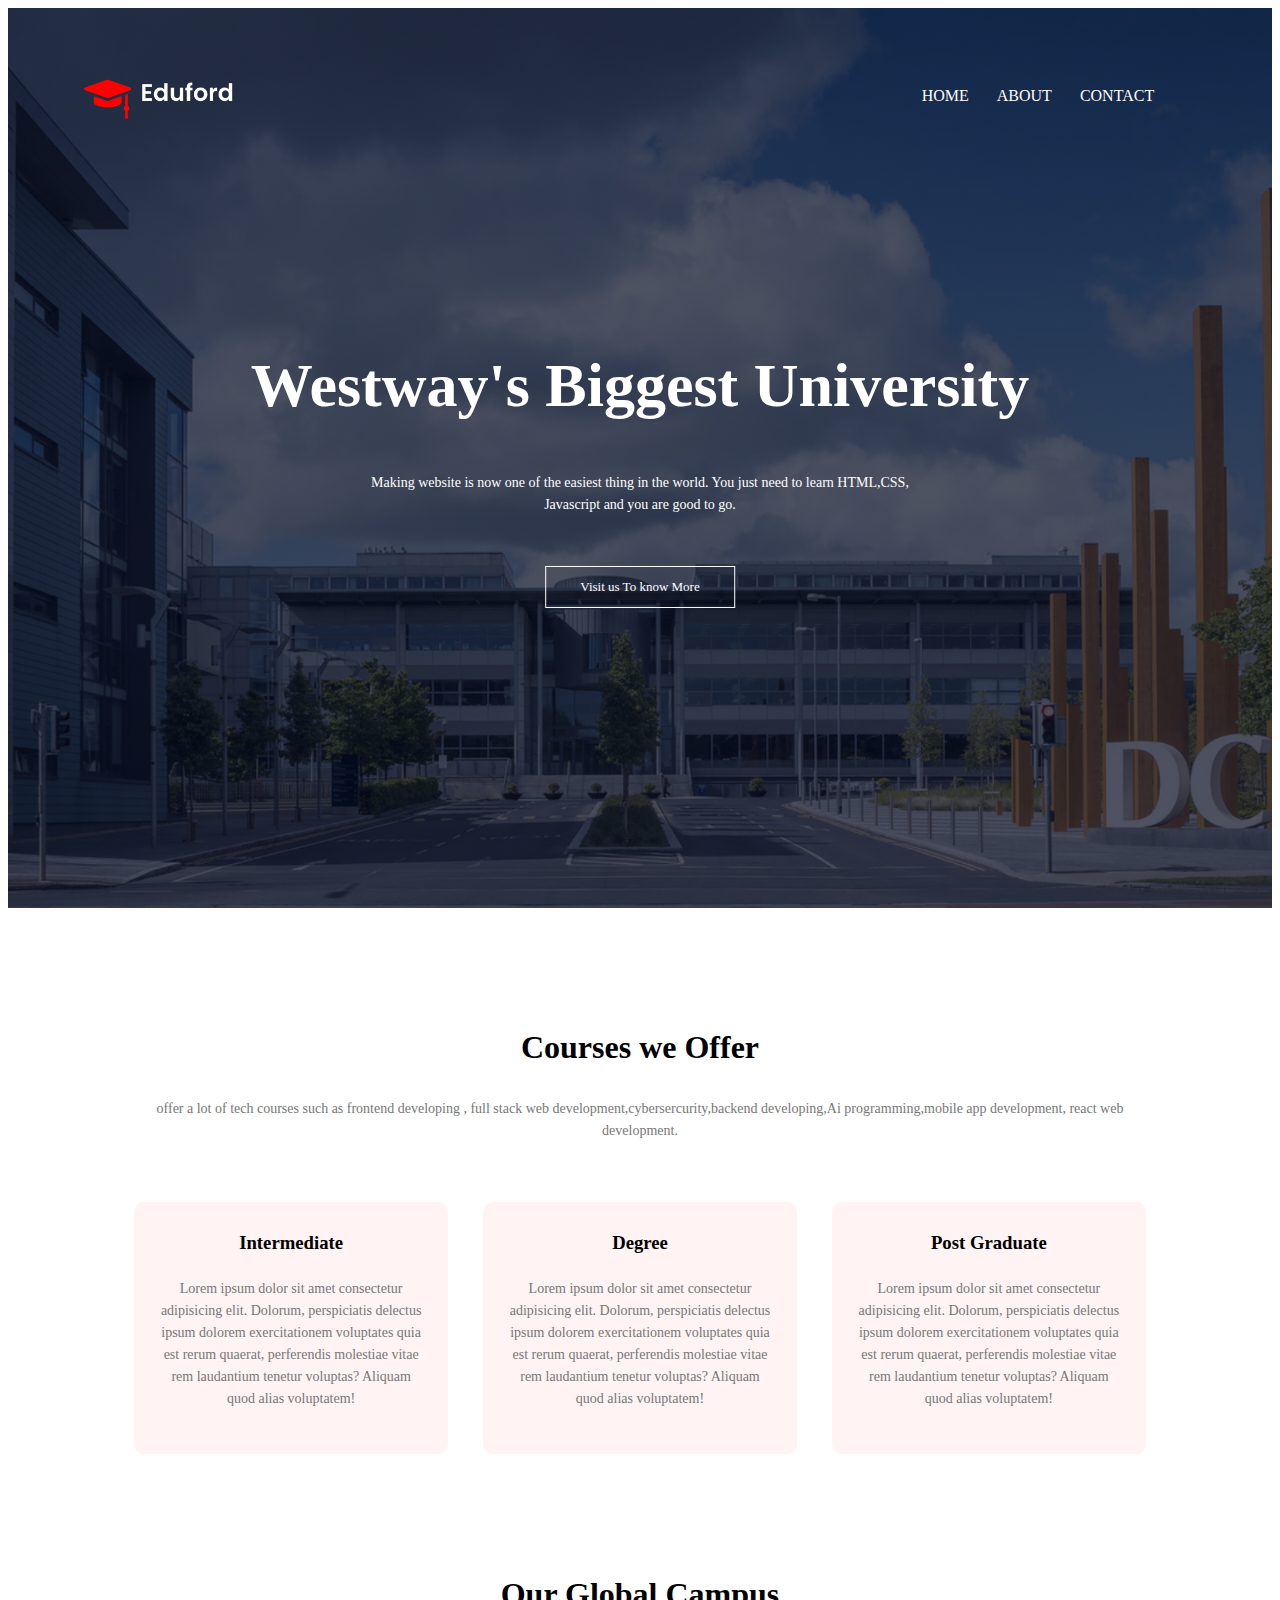
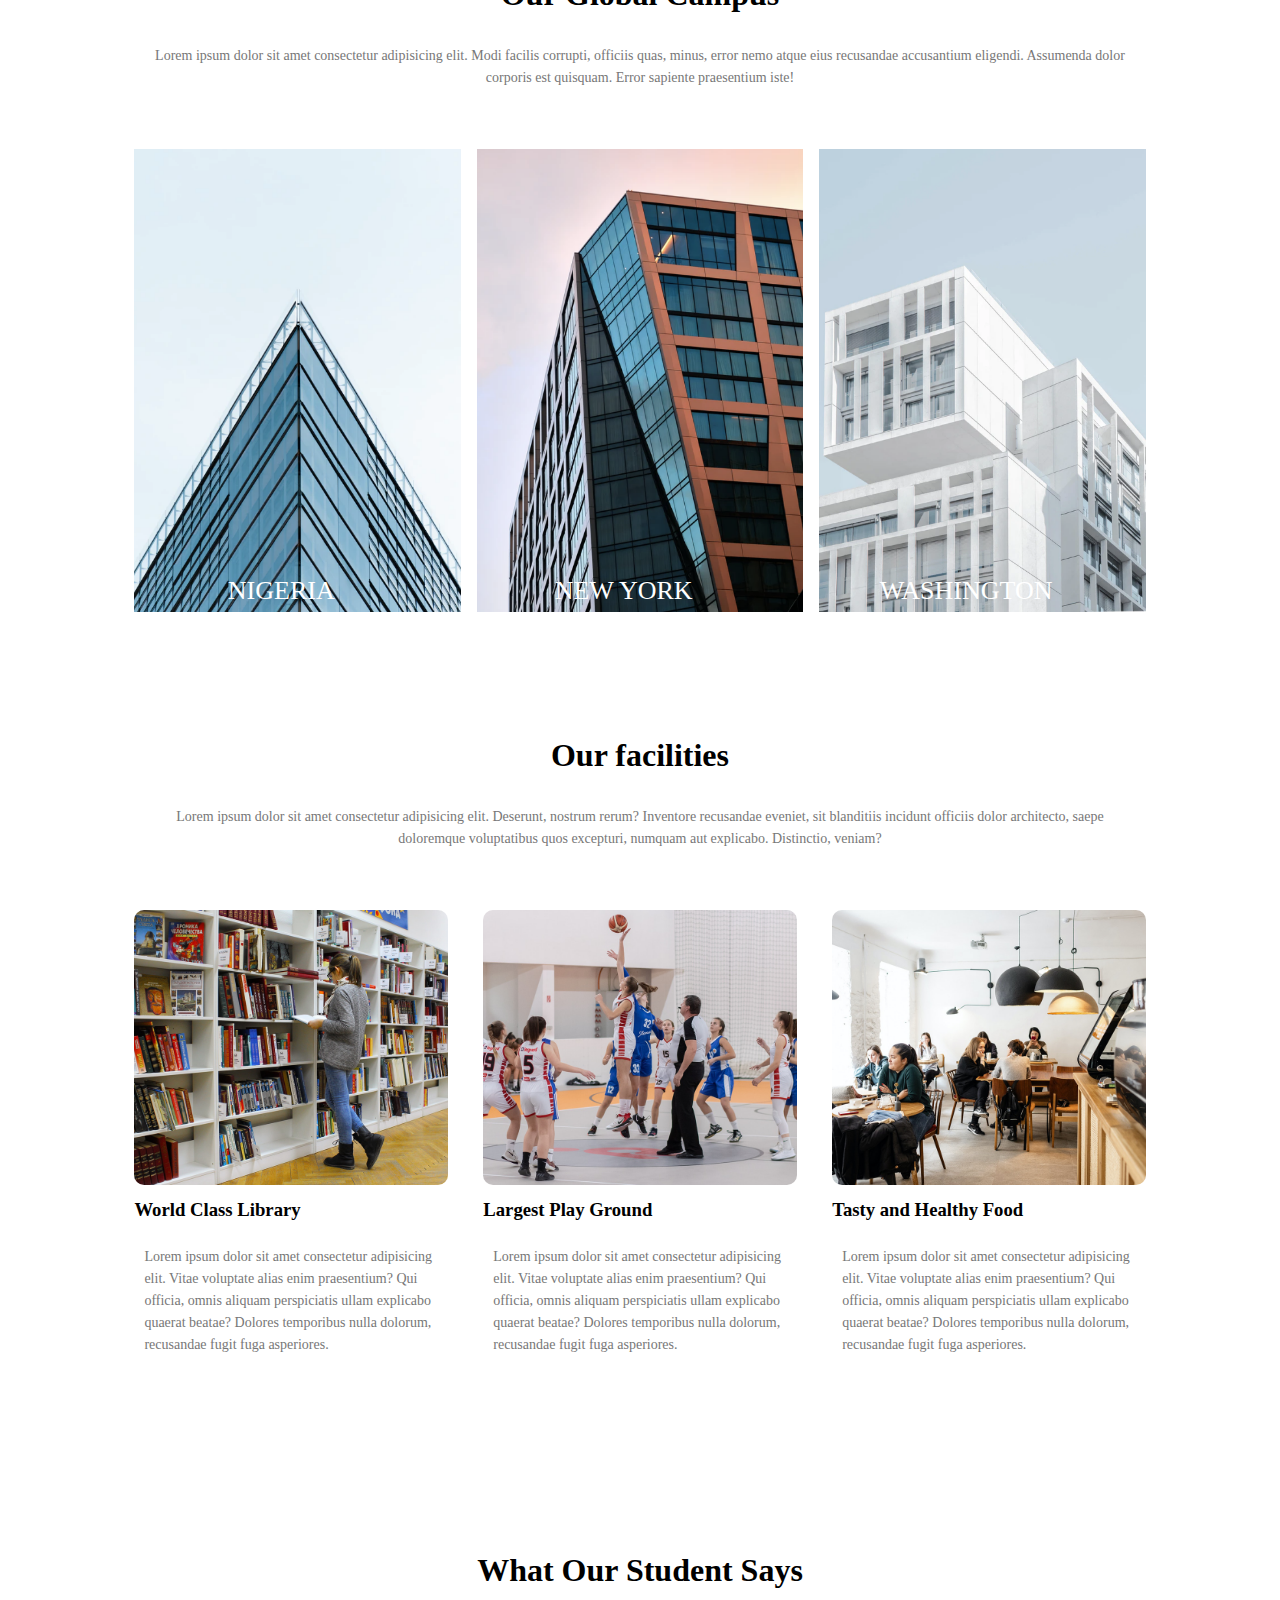
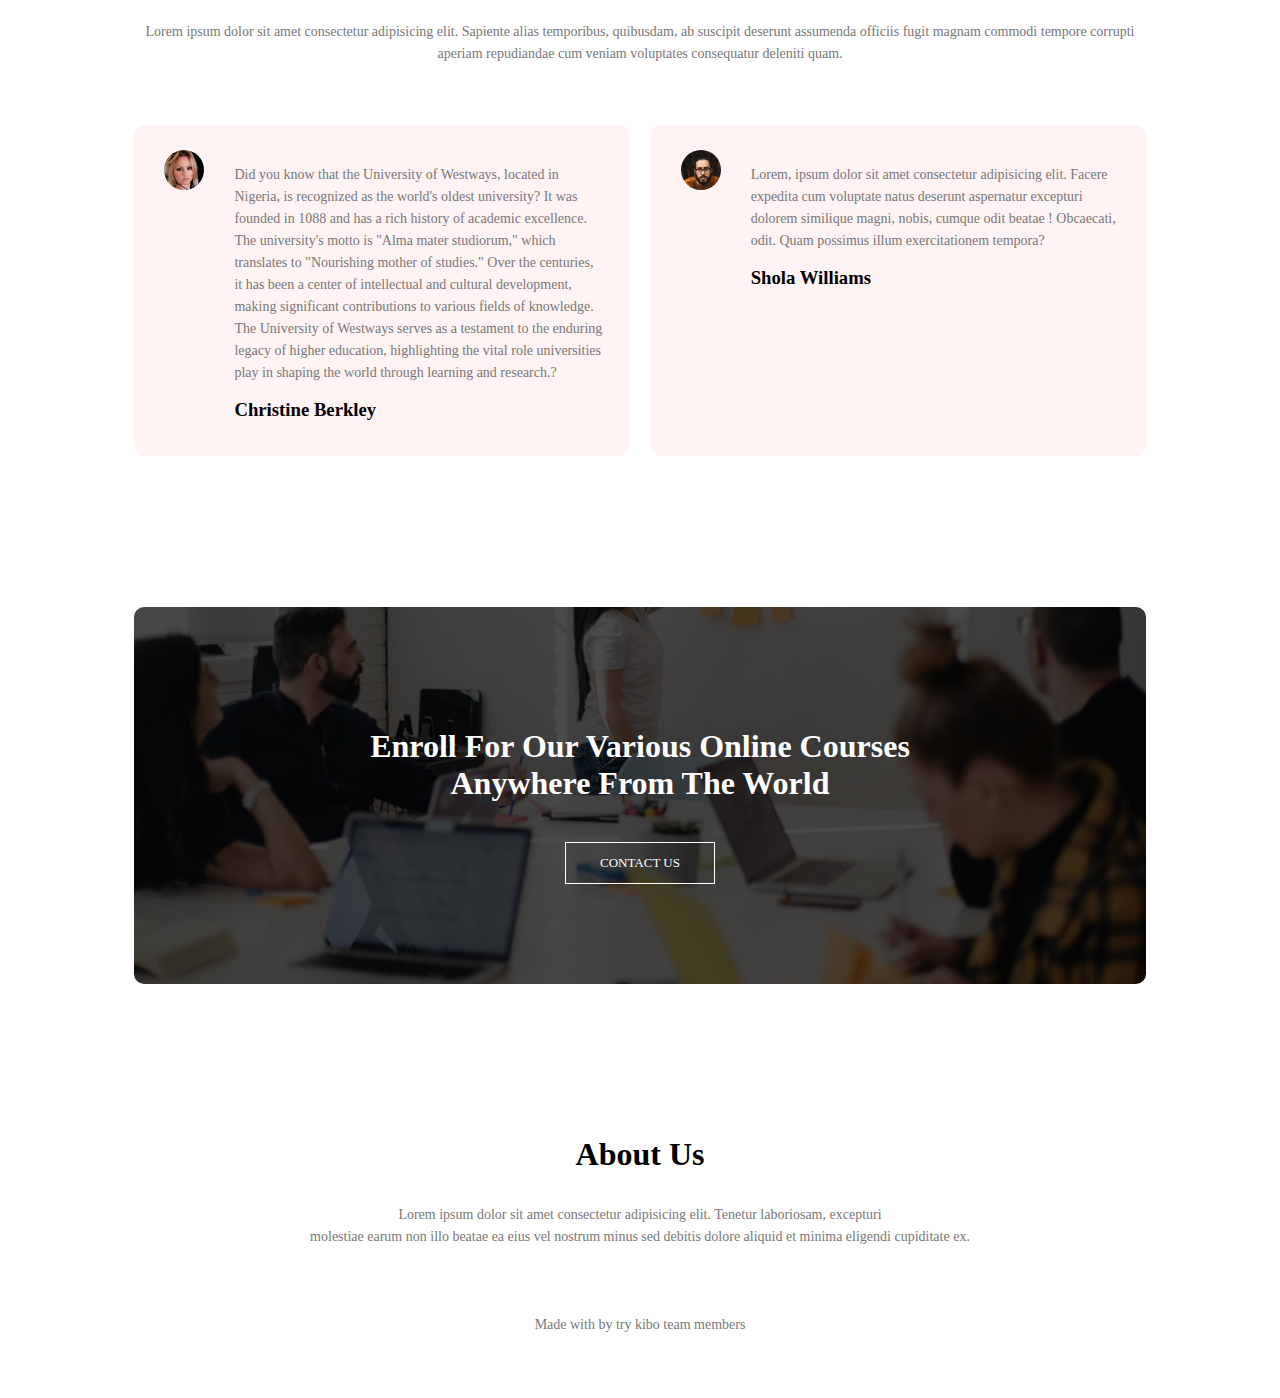
<file: index.html>
<!DOCTYPE html>
<html lang="en">
<head>
    <meta charset="UTF-8">
    <meta name="viewport" content="width=device-width, initial-scale=1.0">
    <title>University Website Design</title>
    <link rel="stylesheet" href="style.css">
    <link href="https://fonts.googleapis.com/css2?family=Poppins:wght@100;200;300
    ;400;600;700&display=swap"rel="stylesheet">
   <link rel="stylesheet" href="https://cdnjs.cloudflare.com/ajax/libs/font-awesome/6.4.0/css/all.min.css" integrity="sha512-iecdLmaskl7CVkqkXNQ/ZH/XLlvWZOJyj7Yy7tcenmpD1ypASozpmT/E0iPtmFIB46ZmdtAc9eNBvH0H/ZpiBw==" crossorigin="anonymous" referrerpolicy="no-referrer" />
</head>
<body>
    <section class="header">
         <nav>
            <a href="index.html"><img src="img/logo.png" alt="#"></a>
             <div class="nav-links" id="navlinks">
                <i class="fa fa-times"onclick="hideMenu()"></i>
                <ul>
                    <li><a href="index.html">HOME</a></li>
                    <li><a href="about.html">ABOUT</a></li>
                    
                    <li><a href="contact.html">CONTACT</a></li>
                </ul>
             </div>
             <i class="fa-solid fa-bars"onclick="showMenu()"></i>
         </nav>
<div class="text-box">
    <h1>Westway's Biggest University</h1>
    <p>Making website is now one of the easiest thing in the world. You just
        need to learn HTML,CSS,<br> Javascript and you are good to go.
    </p>
<a href="" class="hero-btn">Visit us To know More</a>
</div>

    </section>
<!----Course------>
<section class="course">
    <h1>Courses we Offer</h1>
    <p> offer a lot of tech courses such as frontend developing , 
        full stack web development,cybersercurity,backend developing,Ai programming,mobile app development,
        react web development.
    </p>
    <div class="row">
        <div class="course-col">
                <h3>Intermediate</h3>
                <p>Lorem ipsum dolor sit amet consectetur 
                    adipisicing elit. Dolorum, perspiciatis delectus ipsum dolorem exercitationem voluptates quia est rerum quaerat, perferendis molestiae vitae rem laudantium 
                    tenetur voluptas? Aliquam quod alias voluptatem!</p>
            </div>
            <div class="course-col">
                <h3>Degree</h3>
                <p>Lorem ipsum dolor sit amet consectetur 
                    adipisicing elit. Dolorum, perspiciatis delectus ipsum dolorem exercitationem voluptates quia est rerum quaerat, perferendis molestiae vitae rem laudantium 
                    tenetur voluptas? Aliquam quod alias voluptatem!</p>
            </div>
            <div class="course-col">
                <h3>Post Graduate</h3>
                <p>Lorem ipsum dolor sit amet consectetur 
                    adipisicing elit. Dolorum, perspiciatis delectus ipsum dolorem exercitationem voluptates quia est rerum quaerat, perferendis molestiae vitae rem laudantium 
                    tenetur voluptas? Aliquam quod alias voluptatem!</p>
            </div>

    </div>
     
</section>
<!----------campus------------>
<section class="campus">
    <h1>Our Global Campus</h1>
    <p>Lorem ipsum dolor sit amet consectetur adipisicing elit. Modi facilis corrupti, officiis quas, minus, error nemo atque eius recusandae accusantium eligendi. Assumenda dolor 
        corporis est quisquam. Error sapiente praesentium iste!</p>
 <div class="row">
     <div class="campus-col">
        <img src="img/london.png" alt="#">
        <div class="layer">
            <h3>NIGERIA</h3>
        </div>
     </div>
    <div class="campus-col">
       <img src="img/newyork.png"alt="#">
       <div class="layer">
           <h3>NEW YORK</h3>
       </div>
    </div>
    <div class="campus-col">
       <img src="img/washington.png"alt="#">
       <div class="layer">
           <h3>WASHINGTON</h3>
       </div>
</div>

</section>
<!--------------Facilities----------------->

<section class="fac">
    <h1>Our facilities</h1>
    <p>Lorem ipsum dolor sit amet consectetur adipisicing elit. Deserunt, nostrum rerum? Inventore recusandae eveniet, sit blanditiis incidunt officiis dolor architecto, saepe doloremque voluptatibus 
        quos excepturi, numquam aut explicabo. Distinctio, veniam?</p>
    <div class="row">
        <div class="fac-col">
           <img src="img/library.png"alt="#">
           <h3>World Class Library</h3>
           <p>
            Lorem ipsum dolor sit amet consectetur adipisicing elit. Vitae voluptate alias enim praesentium? Qui officia, omnis aliquam perspiciatis ullam explicabo quaerat beatae? Dolores 
            temporibus nulla dolorum, recusandae fugit fuga asperiores.
           </p>
        </div>
        <div class="fac-col">
            <img src="img/basketball.png"alt="#">
            <h3>Largest Play Ground</h3>
            <p>
             Lorem ipsum dolor sit amet consectetur adipisicing elit. Vitae voluptate alias enim praesentium? Qui officia, omnis aliquam perspiciatis ullam explicabo quaerat beatae? Dolores 
             temporibus nulla dolorum, recusandae fugit fuga asperiores.
            </p>
         </div>
         <div class="fac-col">
            <img src="img/cafeteria.png"alt="#">
            <h3>Tasty and Healthy Food</h3>
            <p>
             Lorem ipsum dolor sit amet consectetur adipisicing elit. Vitae voluptate alias enim praesentium? Qui officia, omnis aliquam perspiciatis ullam explicabo quaerat beatae? Dolores 
             temporibus nulla dolorum, recusandae fugit fuga asperiores.
            </p>
         </div>
    </div>
     </section>
<!-------------testimonials---------------->

<section class="testimonials">
    <h1>What Our Student Says</h1>
    <p>Lorem ipsum dolor sit amet consectetur adipisicing elit. Sapiente alias temporibus, quibusdam, ab suscipit deserunt assumenda officiis fugit magnam commodi tempore corrupti aperiam
         repudiandae cum veniam voluptates consequatur deleniti quam.
    </p>
    <div class="row">
        <div class="testimonials-col">
            <img src="img/user1.jpg"alt="#">
        <div class="details">
            <p> Did you know that the University of Westways, located in Nigeria, is recognized as the world's oldest university? It was founded in 1088 and has a rich history of academic excellence. The university's motto is "Alma mater studiorum," which translates to "Nourishing mother of studies." Over the centuries, it has been a center of intellectual and cultural development, making significant contributions to various fields of knowledge. The University of Westways serves as a testament to the enduring legacy of higher education, highlighting the vital role universities play in shaping the world through learning and research.?</p>
            <h3>
                Christine Berkley</h3>
                <i class=" fa fa-star"></i>
                <i class="fa fa-star"></i>
                <i class="fa fa-star"></i>
                <i class="fa fa-star"></i>
                <i class="fa fa-regular fa-star"></i>
        </div>
        </div>
             
        

        
            <div class="testimonials-col">
                <img src="img/user2.jpg"alt="#">
            <div class="details">
                <p>Lorem, ipsum dolor sit amet consectetur adipisicing elit. Facere expedita cum voluptate natus deserunt aspernatur excepturi dolorem similique magni, nobis, cumque odit beatae
                    ! Obcaecati, odit. Quam possimus illum exercitationem tempora?</p>
                <h3>Shola Williams</h3>
                    <i class="fa fa-star"></i>
                    <i class="fa fa-star"></i>
                    <i class="fa fa-star"></i>
                    <i class="fa fa-star"></i>
                    <i class="fa mediafa-solid fa-star-half"></i>
            </div>
            </div>
         </div>
</section>
<!------------Call To Action----------->
<section class="cta">
     <h1>Enroll For Our Various Online Courses <br> Anywhere From The World</h1>
     <a href="" class="hero-btn">CONTACT US</a>
</section>
<!------Footer------->
<section class="footer">
    <h1>About Us</h1>
    <p>
        Lorem ipsum dolor sit amet consectetur adipisicing elit. Tenetur laboriosam, excepturi <br>molestiae earum non illo beatae ea eius vel nostrum minus sed debitis dolore
         aliquid et minima eligendi cupiditate ex.
    </p>
    <div class="icons">
        <a href="https://web.facebook.com/people/Nihmat-Idera-Oluwa/pfbid02WefczHQrQKkpBcdQGnvtJahRoXCmbFNTqp6nLYveaZxbYm9auyMvxBTM6eD2x8jil/?mibextid=ZbWKwL"<i class="fa-brands fa-facebook"style="color:rgb(25, 92, 158)"></i></a>
       <a href="https://twitter.com/willywest44"  ><i class="fa-brands fa-twitter"style="color: rgb(52, 152, 219);" target="_blank" role="button"></i></a>
        <a href="https://www.instagram.com/nihmatiderah/?igshid=MzMyNGUyNmU2YQ%3D%3D"<i class="fa-brands fa-instagram"style="color:rgb(128, 31, 57)"></i></a>
        <i class="fa-brands fa-reddit"style="color:rgb(128, 31, 57)"></i>
        <i class="fa-brands fa-telegram"style="color:rgb(128, 31, 57)"></i>
        <a href="https://www.tiktok.com/@nimah_iderah6?_t=8hovBloQiAw&_r=1"<i class="fa-brands fa-tiktok"style="color:rgba(43, 48, 44, 0.728);"></i></a> 
        <i class="fa-brands fa-snapchat"style="color:hsl(66, 79%, 54")></i>
         
         
    </div>
   <p>Made with <i class="fa-regular fa-heart"></i> by try kibo team members </p>
</section>







   <!---------Javascript for Toggle Menu ------------>
    <script>
        var navLinks = document.getElementById("navlinks");

        function showMenu(){
            navLinks.style.right = "0";
        }
         function hideMenu(){
            navLinks.style.right = "-270px";
        }
    </script>
</body>
</html>
</file>
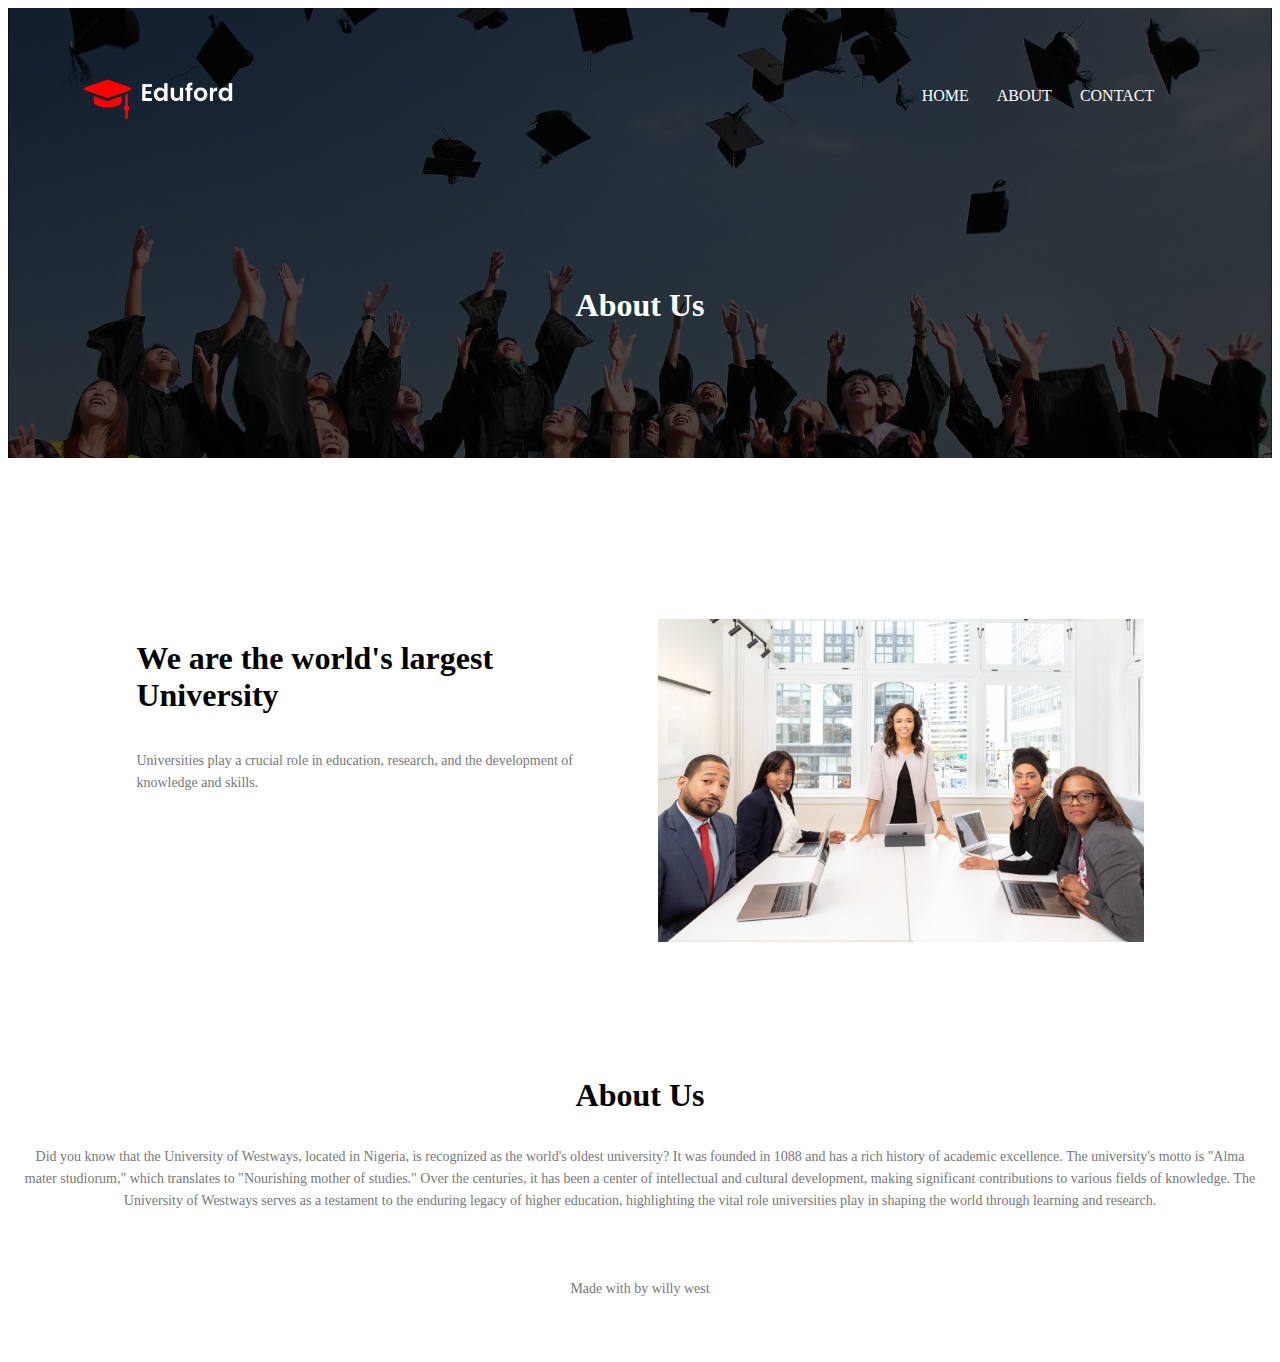
<file: about us.html>
<!DOCTYPE html>
<html lang="en">
<head>
    <meta charset="UTF-8">
    <meta name="viewport" content="width=device-width, initial-scale=1.0">
    <title>About us</title>
    <link rel="stylesheet" href="style.css">
    <link href="https://fonts.googleapis.com/css2?family=Poppins:wght@100;200;300
    ;400;600;700&display=swap"rel="stylesheet">
   <link rel="stylesheet" href="https://cdnjs.cloudflare.com/ajax/libs/font-awesome/6.4.0/css/all.min.css" integrity="sha512-iecdLmaskl7CVkqkXNQ/ZH/XLlvWZOJyj7Yy7tcenmpD1ypASozpmT/E0iPtmFIB46ZmdtAc9eNBvH0H/ZpiBw==" crossorigin="anonymous" referrerpolicy="no-referrer" />
</head>
<body>
    <section class="sub-header">
         <nav>
            <a href="index.html"><img src="img/logo.png" alt="#"></a>
             <div class="nav-links" id="navlinks">
                <i class="fa fa-times"onclick="hideMenu()"></i>
                <ul>
                    <li><a href="index.html">HOME</a></li>
                    <li><a href="about.html">ABOUT</a></li>
                    
                    <li><a href="contact.html">CONTACT</a></li>
                </ul>
             </div>
             <i class="fa-solid fa-bars"onclick="showMenu()"></i>
         </nav>
         <h1>About Us</h1>

    </section>
    <!----------about us content---------->

    <section class="about-us">
        <div class="row">
            <div class="about-col">
                <h1>We are the world's largest University</h1>
                <p>Universities play a crucial role in education, research, and the development of knowledge and skills.</p>
                 <!--a href="" class="hero-btn red btn">EXPLORE NOW</a>-->
            </div>
            <div class="about-col">
                <img src="img/about.jpg" alt="#">
            </div>
        </div>
    </section>







    <!------Footer------->
<section class="footer">
    <h1>About Us</h1>
    <p>
  Did you know that the University of Westways, located in Nigeria, is recognized as the world's oldest university? It was founded in 1088 and has a rich history of academic excellence. The university's motto is "Alma mater studiorum," which translates to "Nourishing mother of studies." Over the centuries, it has been a center of intellectual and cultural development, making significant contributions to various fields of knowledge. The University of Westways serves as a testament to the enduring legacy of higher education, highlighting the vital role universities play in shaping the world through learning and research.
    <div class="icons">
        <i class="fa-brands fa-facebook"></i>
        <i class="fa-brands fa-twitter"></i>
        <i class="fa-brands fa-instagram"></i>
        <i class="fa-brands fa-reddit"></i>
        <i class="fa-brands fa-telegram"></i>
        <i class="fa-brands fa-tiktok"></i>
        <i class="fa-brands fa-snapchat"></i>


    </div>
   <p>Made with <i class="fa-regular fa-heart"></i> by willy west </p>
</section>







   <!---------Javascript for Toggle Menu ------------>
    <script>
        var navLinks = document.getElementById("navlinks");

        function showMenu(){
            navLinks.style.right = "0";
        }
         function hideMenu(){
            navLinks.style.right = "-270px";
        }
    </script>
</body>
</html>
</file>
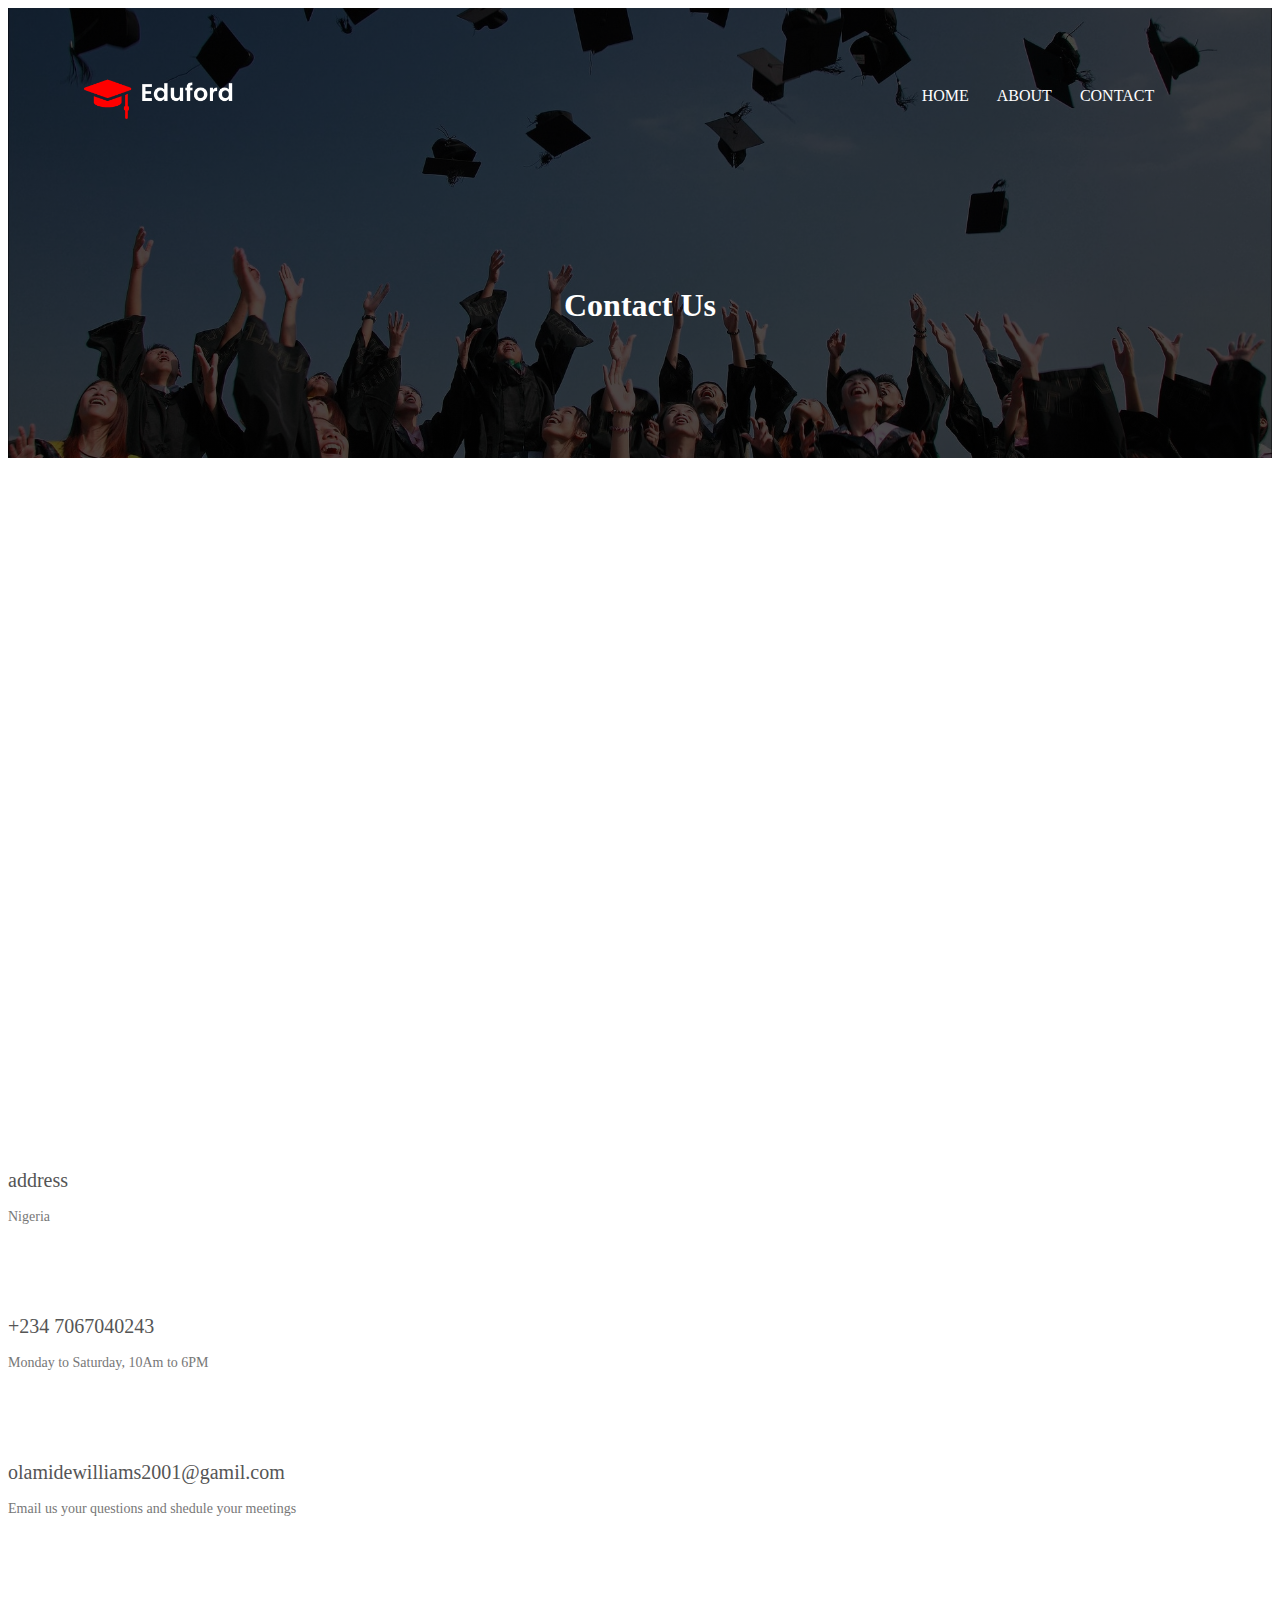
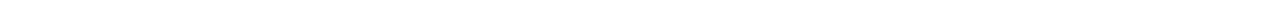
<file: contact.html>
<!DOCTYPE html>
<html lang="en">
<head>
    <meta charset="UTF-8">
    <meta name="viewport" content="width=device-width, initial-scale=1.0">
    <title>About us</title>
    <link rel="stylesheet" href="style.css">
    <link href="https://fonts.googleapis.com/css2?family=Poppins:wght@100;200;300
    ;400;600;700&display=swap"rel="stylesheet">
   <link rel="stylesheet" href="https://cdnjs.cloudflare.com/ajax/libs/font-awesome/6.4.0/css/all.min.css" integrity="sha512-iecdLmaskl7CVkqkXNQ/ZH/XLlvWZOJyj7Yy7tcenmpD1ypASozpmT/E0iPtmFIB46ZmdtAc9eNBvH0H/ZpiBw==" crossorigin="anonymous" referrerpolicy="no-referrer" />
</head>
<body>
    <section class="sub-header">
         <nav>
            <a href="index.html"><img src="img/logo.png" alt="#"></a>
             <div class="nav-links" id="navlinks">
                <i class="fa fa-times"onclick="hideMenu()"></i>
                <ul>
                    <li><a href="index.html">HOME</a></li>
                    <li><a href="about.html">ABOUT</a></li>
                  
                    <li><a href="contact.html">CONTACT</a></li>
                </ul>
             </div>
             <i class="fa-solid fa-bars"onclick="showMenu()"></i>
         </nav>
         <h1>Contact Us</h1>

    </section>
    <!----------contact us---------->

    <section class="location">
         <iframe src="https://www.google.com/maps/embed?pb=!1m18!1m12!1m3!1d3955.2982873595697!2d4.5866471673111935!3d7.542412775831229!2m3!1f0!2f0!3f0!3m2!1i1024!2i768!4f13.1!3m3!1m2!1s0x10383b86480ce513%3A0x2722bf9c7cf901e7!2sOrioke%20Orire!5e0!3m2!1sen!2sng!4v1688857171744!5m2!1sen!2sng" width="600" height="450" style="border:0;" allowfullscreen="" loading="lazy" referrerpolicy="no-referrer-when-downgrade"></iframe>

    </section>
    <section class="contact-us"></section>
    <div class="row">
        <div class="contact-col">
            <div>
                <i class="fa-solid fa-house-user"></i>
               <span>
                <h5>address</h5>
                <p>Nigeria</p>
            </span>
            </div>
            <div>
                <i class="fa-solid fa-phone"></i>
               <span>
                <h5>+234 7067040243</h5>
                <p>Monday to Saturday, 10Am to 6PM</p>
            </span>
            </div>
            <div>
                <i class="fa-regular fa-envelope-open"></i>
               <span>
                <h5>olamidewilliams2001@gamil.com</h5>
                <p>Email us your questions and shedule your meetings</p>
            </span>
            </div>
        </div>
</file>
<file: style.css>
h*{
  margin: 0;
  padding: 0;
  font-family: 'Poppins',sans-serif;
}
.header{
  min-height: 100vh;
  width:100%;
  background: linear-gradient(rgba(4,9,30,0.7),rgba(4,9,30,0.7)),url(img/banner.png);
  background-position: center;
  background-size: cover;
  position: relative;
}
nav{
  display: flex;
  padding: 2% 6%;
  justify-content: space-between;
  align-items: center;
}
nav img{
  width: 150px;
  display: block;

}
.nav-links{
  flex: 1;
  text-align: right;
}
.nav-links ul li{
  list-style: none;
  display: inline-block;
  padding: 8px 12px;
  position: relative;
}
.nav-links ul li a{
  color: #fff;
  text-decoration: none;
  font-size: 13;
}
.nav-links ul li::after{
  content: '';
  width: 0%;
  height: 2px;
  background: rgb(19, 85, 146);
  display: block;
  margin: auto;
}
.nav-links ul li:hover::after{
  width: 100%;

}
.text-box{
  width: 90%;
  color: #fff;
  position: absolute;
  top: 50%;
  left: 50%;
  transform: translate(-50%,-50%);
  text-align: center;
}
.text-box h1{
    font-size: 62px;
}
.text-box p{
  margin: 10px 0 40px;
  font-size: 14px;
  color:#fff 
}
.hero-btn{
  display: inline-block;
  text-decoration: none;
  color: #fff;
  border: 1px solid #fff;
  padding: 12px 34px;
  font-size: 13px;
  background: transparent;
  position: relative;
  cursor: pointer;
}
.hero-btn:hover{
  border: 1px solid #000000;
  background: #f44336;
  transition: ls;
}
nav .fa{
  display: none;
}
@media(max-width:720px){
  .text-box h1{
      font-size: 20px;
  }
  .nav-links ul li{
      display: block;
  }
  .nav-links{
      position: absolute;
      background: #f44336;
      height:100vh;
      width: 200px;
      top: 0;
      right: -270px;
      text-align: left;
      z-index: 2;
      transition: 1s;

  } 
  nav .fa{
      display: block;
      color: #fff;
      margin:10px;
      font-size: 22px;
      cursor: pointer;
  }
}
.nav-links{
  padding: 30px;
}
/*-----------course-----------*/
.course{
  width: 80%;
  margin:auto;
  text-align: center;
  padding-top: 100px; 
}
h1{
  font: size 36px;
  font-weight: 600;
}
p{
  color: #777;
  font-size: 14px;
  font-weight:300;
  line-height: 22px ;
  padding: 10px;
}
.row{
  margin-top: 5%;
  display: flex;
  justify-content: space-between;
}
.course-col{
  flex-basis: 31%;
  background: #fff3f3;
  border-radius: 10px;
  margin-bottom: 5%;
  padding:20px 12px;
  box-sizing: border-box;
  transition: 0.5s;
}
.campus-col:not(:last-of-type) {
  margin-right: 1rem;
}
h3{
  text-align: center;
  font-weight: 600;
  margin: 10px 0;
}
.course-col:hover{
  box-shadow:0 0 20px 0px rgba(0,0,0,0.2) ;
}
@media(max-width: 700px){
  .row{
      flex-direction: column;
  }
}
/*-------campuss------*/
.campus{
    width: 80%;
    margin: auto;
    text-align: center;
    padding-top: 50px;
}
campus.col{
  border-radius: 35px;
  margin-bottom: 30px;
  position: relative;
}
.campus-col img{
  width: 100%;
}

.campus-col{
  background: transparent;
  transition: 3600ms;
  position: relative;
  border-radius: 10px;
}
.campus-col:hover::after{
  position: absolute;
  top: 0;
  left: 0;
  content: "";
  width: 100%;
  height: 100%;
  background:  rgba(226,0,0,0.5);
}
.layer{
  height: 100%;
  width: 90%;
  top: 0;
  left: 0;
  position: absolute;
}
.layer h3{
  width: 100%;
  font-weight: 500;
  color: #fff;
  font-size: 26px;
  position: absolute;
  bottom: 0;
  left: 50%;
  transform: translateX(-50%);
  /* opacity: 0; */
  transition: 0.5s;
}
.campus-col:hover h3{
    bottom: 49%;
    opacity:1;
    z-index: 2;
}
/*----------facilities---------*/
.fac{
  width:80%;
  margin: auto;
  text-align: center;
  padding-top: 100px;
}
.fac-col{
  flex-basis: 31%;
  border-radius: 10px;
  margin-bottom: 5%;
  text-align: left;
}
.fac-col img{
  width: 100%;
  border-radius: 10px;
}
.fac-col{
  padding: 0;
}
.fac-col h3{
  margin-top: 10px;
  margin-bottom: 15px;
  text-align: left;
}
.testimonials{
  width: 80%;
  margin: auto;
  padding-top: 100px;
  text-align: center;
}
.testimonials-col{
  flex-basis: 44%;
  border-radius: 10px;
  margin-bottom: 5%;
  text-align: left;
  padding: 25px;
  background: #fff3f3;
  cursor: pointer;
  display: flex;

}
.testimonials-col img{
  height: 40px;
  width:40px;
  margin-left: 5px;
  margin-right: 30px;
  border-radius: 50%;
}
.testimonials-col p{
  padding:0;

}
.testimonials-col h3{
  margin-top: 15px;
  text-align: left;
}
.testimonials-col .fa{
  color: #f44336;
}
@media(max-width: 700px){
  .testimonials-col img{
     margin-left: 0px;
     margin-right: 15px;

}
}
/*-------------call to action-------------*/
.cta{
  margin: 100px auto;
  width: 80%;
  background-image: linear-gradient(rgba(0,0,0,0.7),
  rgba(0,0,0,0.7)),url(img/banner2.jpg);
  background-position: center;
  background-size: cover;
  border-radius: 10px;
  text-align: center;
  padding: 100px 0;

}
.cta h1{
  color:#fff;
  margin-bottom: 40px;
  padding:0;
}
@media(max-width: 700px){
  .cta h1{
      font-size: 24px;

  }
}
/*------------footer---------------*/
.footer{
  width: 100%;
  text-align: center;
  padding: 30px 0;
}
.footer:h4{
  margin-bottom: 25px;
  margin-top: 20px;
  font-weight: 600;
}
.icons .fa-brands{
   color: #24495b;
   margin: 0 13px;
   cursor: pointer;
   padding: 18px 0;
}
.fa-heart{
   color: #f44336;
}

/*-----------About us page-------*/

.sub-header{
  height: 50vh;
  width: 100%;
  background-image: linear-gradient(rgba(0,0,0,0.7),
  rgba(0,0,0,0.7)),url(img/background.jpg);
  background-position: center;
  background-size: cover;
  text-align: center;
  color: #fff;

}
.sub-header h1{
  margin: 100px;
}
.about-us{
  width: 80%;
  margin: auto;
  padding-top: 80px;
  padding-bottom: 50px;
}
.about-col{
  flex-basis: 48%;
  padding: 30px 2px;
}
.about-col img{
  width: 100%;
}
.about-col h1{
  padding-top: 0;
} 
.about-col p{
  padding: 15px 0 25px;

}
.red-btn{
  border: 1px solid #f44336;
  background-color: #777;
  color: #f44336;

}
.red-btn:hover{
  color: #fff;}


  /*----------contact us page------------*/
.location{
  width: 80%;
  padding:80px 0;
  margin: auto;

}
.location iframe{
  width: 100%;
}
.contact-us{
  width: 80%;
  margin: auto;
}
.contact-col{
  flex-basis: 48%;
  margin-bottom: 30px;

}
.contact-col div{
  display: flex;
  align-items: center;
  margin-bottom: 40px;

}
.contact-col div .fa{
  font-size: 28px;
  color: #f44336;
  margin: 10px;
  margin-right: 30px;
}
.contact-col div p{
  padding: 0;
}
.contact-col div h5{
  font-size: 20px;
  margin-bottom: 5px;
  color: #555;
  font-weight: 400;
}
.contact-col input, .contact-col textarea{
   width: 100%;
   padding: 15px;
   margin-bottom: 17px;
   outline:none;
   border: 1px solid #ccc;
   box-sizing: border-box;
}
@media(max-width: 700px){
  .contact-us {
      position: fixed;
  }}tml {
  height: 100%;
  width: 100%;
}
</file>
